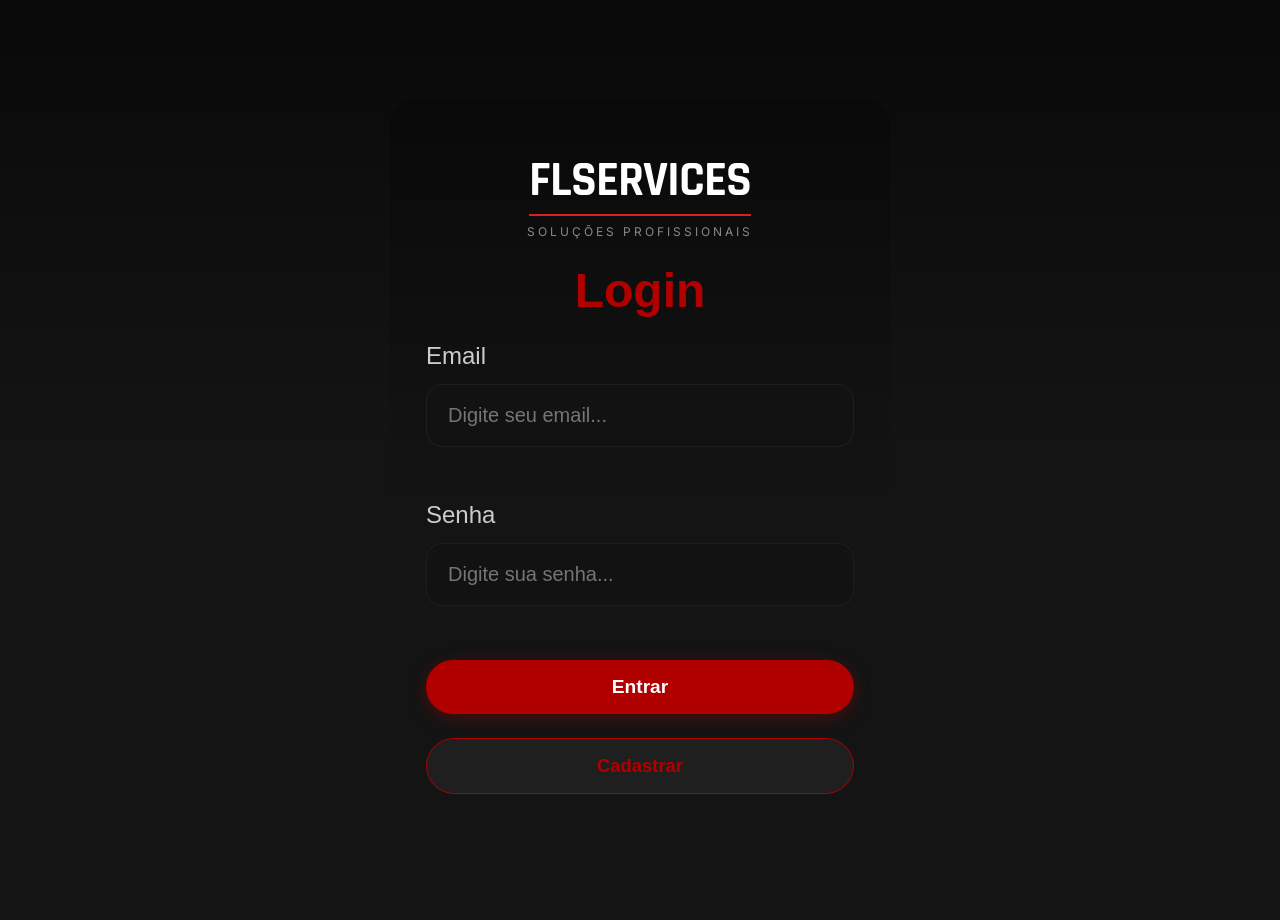
<file: index.html>
﻿<!DOCTYPE html>
<html lang="pt-br">
<head>
    <meta charset="UTF-8">
    <meta name="viewport" content="width=device-width, initial-scale=1.0">
    <title>Login</title>
    <link rel="stylesheet" href="index.css">
    <link rel="stylesheet" href="responsivo.css">
</head>
<body>
    <header class="navbar-header">
    </header>

    <div class="login-box">
        <div class="flservices-logo">

  <div class="flservices-logo__mark">
    <span class="flservices-logo__text">FLSERVICES</span>
    <div class="flservices-logo__bar"></div>
  </div>
  <span class="flservices-logo__sub">Soluções Profissionais</span>
</div>
        <h1>Login</h1>
        <form id="login-form">
            <label for="usuario">Email</label><br>
            <input type="text" id="usuario" name="usuario" placeholder="Digite seu email..."><br>
            <label for="senha">Senha</label><br>
            <input type="password" id="senha" name="senha" placeholder="Digite sua senha..." autocomplete="off"><br>
            <button type="submit" onclick="event.preventDefault(); window.location.assign('escolha-de-curriculo.html'); return false;">Entrar</button>
        </form>
        <script>
            document.getElementById('login-form').addEventListener('submit', function (event) {
                event.preventDefault();
                window.location.assign('escolha-de-curriculo.html');
            });
        </script>
        <a href="cadastro.html" class="register-btn">Cadastrar</a>
        
    </div>
</body>
</html>
</file>
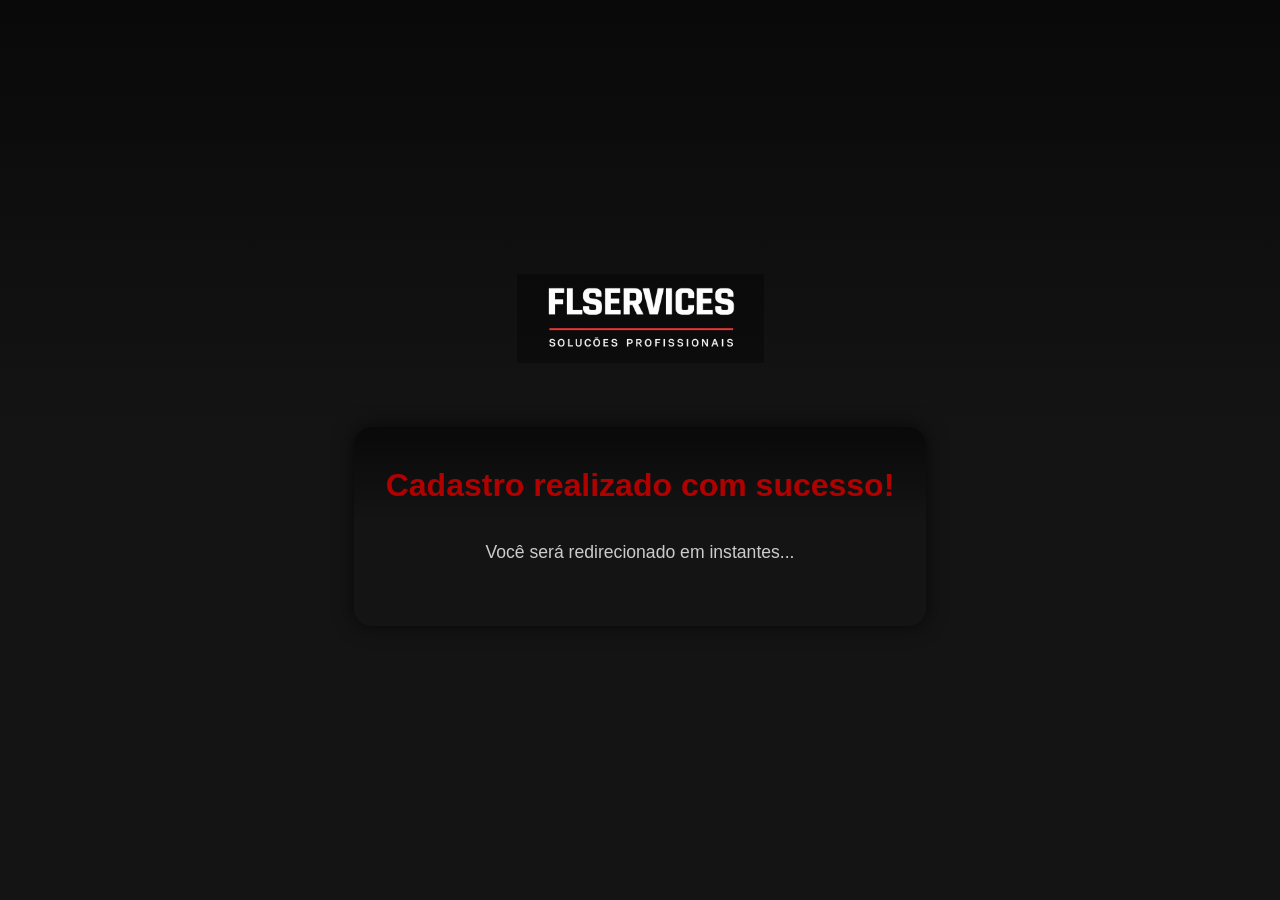
<file: cadastro-sucesso.html>
﻿<!DOCTYPE html>
<html lang="pt-br">
<head>
    <meta charset="UTF-8">
    <meta name="viewport" content="width=device-width, initial-scale=1.0">
    <title>Cadastro realizado</title>
    <link rel="stylesheet" href="cadastro-sucesso.css">
    <link rel="stylesheet" href="responsivo.css">
    <style>
        body {
            font-family: Arial, sans-serif;
            background: linear-gradient(180deg, #090909 0%, #141414 48%, #141414 100%);
            color: #fff;
            margin: 0;
            padding: 0;
            min-height: 100vh;
            display: flex;
            flex-direction: column;
            align-items: center;
            justify-content: center;
        }
        .success-box {
            position: relative;
            background: linear-gradient(180deg, #090909 0%, #141414 48%, #141414 100%);
            border-radius: 18px;
            box-shadow: 0 0 20px #000a;
            padding: 40px 32px 32px 32px;
            min-width: 320px;
            display: flex;
            flex-direction: column;
            align-items: center;
        }
        .top-icons-box {
            position: fixed;
            top: 32px;
            right: 32px;
            background: rgba(24, 0, 0, 0.85);
            border-radius: 22px;
            box-shadow: 0 0 25px rgba(255, 0, 0, 0.25);
            display: flex;
            gap: 18px;
            padding: 18px 12px;
            z-index: 1000;
            flex-direction: column;
        }
        .icon-btn {
            width: 52px;
            height: 52px;
            display: flex;
            align-items: center;
            justify-content: center;
            border-radius: 50%;
            background: rgba(255,255,255,0.08);
            border: 1px solid rgba(255,255,255,0.10);
            transition: background 0.3s, transform 0.3s, box-shadow 0.3s;
            cursor: pointer;
            position: relative;
        }
        .icon-btn:hover {
            background: rgba(255,255,255,0.14);
            transform: scale(1.1);
            box-shadow: 0 0 20px rgba(176, 0, 0, 0.5);
        }
        .icon-btn::after {
            content: attr(data-label);
            position: absolute;
            right: 70px;
            background: rgba(24, 0, 0, 0.95);
            color: #ffffff;
            padding: 8px 14px;
            border-radius: 8px;
            white-space: nowrap;
            font-size: 0.9rem;
            opacity: 0;
            pointer-events: none;
            transition: opacity 0.3s;
            border: 1px solid rgba(176, 0, 0, 0.5);
            box-shadow: 0 4px 12px rgba(0, 0, 0, 0.4);
        }
        .icon-btn:hover::after {
            opacity: 1;
        }
        .icon-chat::before {
            content: 'ðŸ’¬';
            font-size: 24px;
        }
        .icon-search::before {
            content: 'ðŸ”';
            font-size: 24px;
        }
        .icon-config::before {
            content: 'âš™ï¸';
            font-size: 24px;
        }
        .icon-profile::before {
            content: 'ðŸ‘¤';
            font-size: 24px;
        }
        .icon-back::before {
            content: 'â†©ï¸';
            font-size: 24px;
        }

        h1 {
            color: #b00000;
            margin-bottom: 18px;
        }
        p {
            color: #ccc;
            font-size: 1.1rem;
        }
        .logo-container {
            text-align: center;
            margin-bottom: 40px;
        }
        .logo-container img {
            max-width: 420px;
            height: auto;
        }
        .success-box {
            margin-top: 20px;
        }
    </style>
    <script>
        setTimeout(function() {
            window.location.href = 'index.html';
        }, 3000);
    </script>

</head>
<body>
    <div class="logo-container">
        <img src="img/Captura de tela 2026-06-21 160257.png" alt="Logo">
    </div>
    <div class="success-box">
        <h1>Cadastro realizado com sucesso!</h1>
        <p>Você será redirecionado em instantes...</p>
    </div>
</body>
</html>
</file>
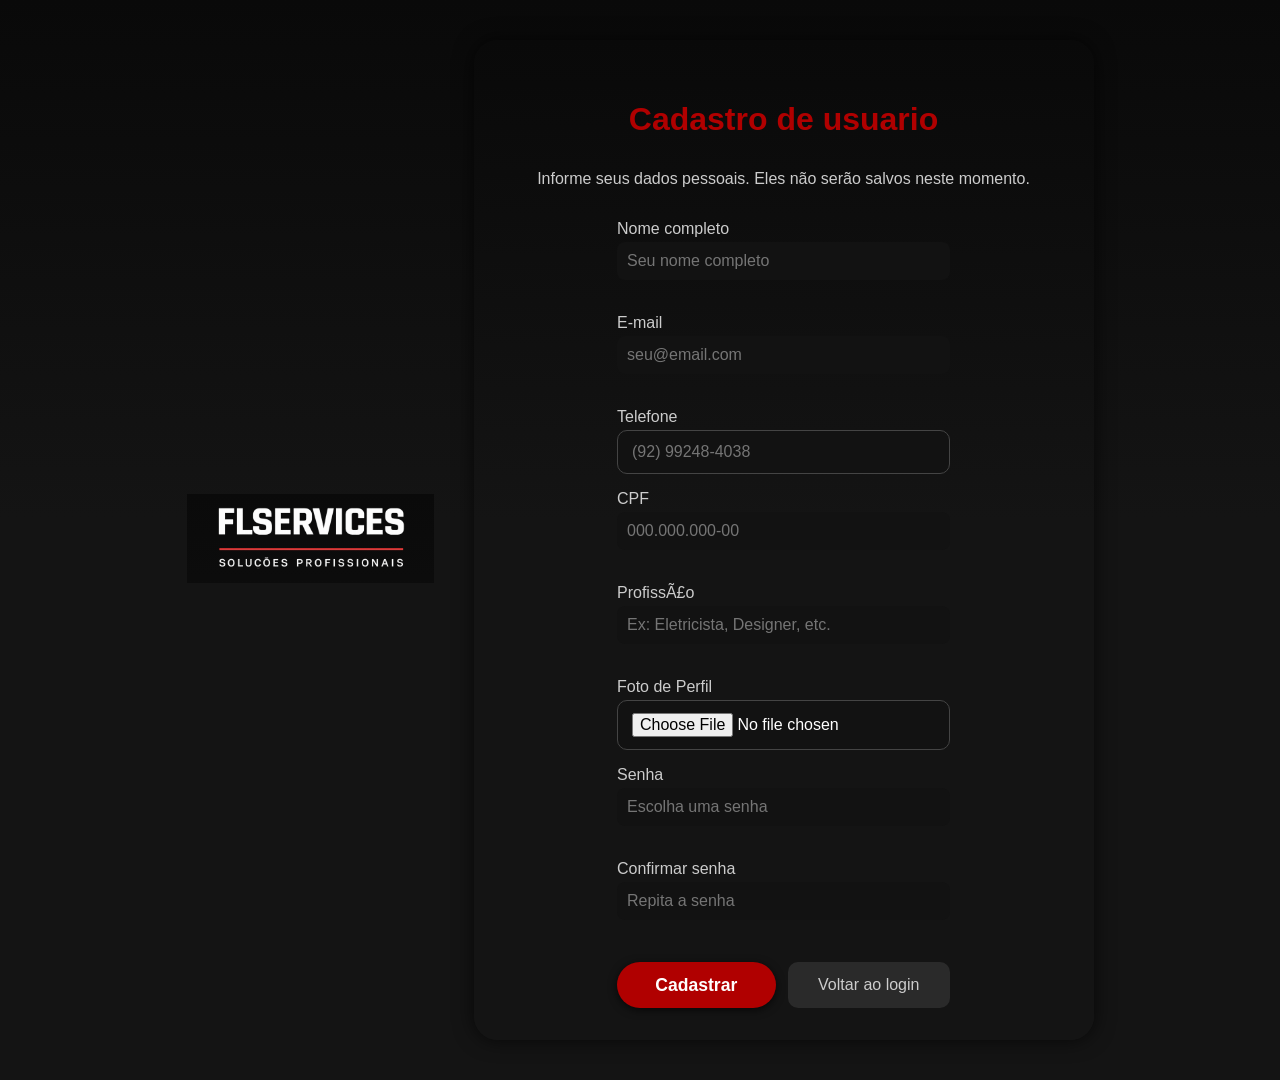
<file: cadastro.html>
﻿<!DOCTYPE html>
<html lang="pt-BR">
<head>
  <meta charset="UTF-8">
  <meta name="viewport" content="width=device-width, initial-scale=1.0">
  <title>Cadastro</title>
  <link rel="stylesheet" href="cadastro.css">
  <link rel="stylesheet" href="responsivo.css">
  <style>
    body { font-family: Arial, sans-serif; background: linear-gradient(180deg, #090909 0%, #141414 48%, #141414 100%); color: #fff; margin: 0; padding: 40px; min-height: 100vh; display: flex; flex-direction: row; align-items: center; justify-content: center; gap: 40px; flex-wrap: wrap; }
    h1 { color: #b00000; margin-bottom: 16px; }
    p { color: #ccc; margin-bottom: 32px; }
    .main-btn { display: inline-block; padding: 12px 28px; background: #b00000; color: #fff; border: none; border-radius: 24px; font-size: 1.1rem; font-weight: bold; text-decoration: none; transition: background 0.2s; box-shadow: 0 2px 8px #000a; }
    .main-btn:hover { background: #d84747; color: #fff; }
    .register-box {
      background: linear-gradient(180deg, #090909 0%, #141414 48%, #141414 100%);
      border-radius: 24px;
      box-shadow: 0 0 20px #000a;
      padding: 40px 32px 32px 32px;
      min-width: 320px;
      width: min(100%, 620px);
      box-sizing: border-box;
      display: flex;
      flex-direction: column;
      align-items: center;
    }
    label {
      color: #ccc;
      font-size: 1rem;
      margin-bottom: 4px;
    }
    input[type="text"], input[type="email"], input[type="password"] {
      width: 100%;
      padding: 10px;
      margin-bottom: 18px;
      border: none;
      border-radius: 8px;
      background: #121212;
      color: #fff;
      font-size: 1rem;
    }
    button[type="submit"] {
      width: 100%;
      padding: 12px;
      background: #b00000;
      color: #fff;
      border: none;
      border-radius: 24px;
      font-size: 1.1rem;
      font-weight: bold;
      cursor: pointer;
      transition: background 0.2s;
      box-shadow: 0 2px 8px #000a;
    }
    button[type="submit"]:hover {
      background: #d84747;
      color: #fff;
    }
    .logo-container {
      text-align: center;
    }
    .logo-container img {
      max-width: 420px;
      height: auto;
    }
    main {
      flex-shrink: 0;
    }
  </style>
  <link rel="stylesheet" href="responsivo.css">

</head>
<body>
  <div class="logo-container">
    <img src="img/Captura de tela 2026-06-21 160257.png" alt="Logo">
  </div>
  <main class="register-box">
    <h1>Cadastro de usuario</h1>
    <p>Informe seus dados pessoais. Eles não serão salvos neste momento.</p>
    <form id="cadastro-form" onsubmit="event.preventDefault(); window.location.href='cadastro-sucesso.html'; return false;">
      <div class="form-grid">
        <div class="form-group">
          <label for="name">Nome completo</label>
          <input id="name" type="text" placeholder="Seu nome completo" />
        </div>
        <div class="form-group">
          <label for="email">E-mail</label>
          <input id="email" type="email" placeholder="seu@email.com" />
        </div>
        <div class="form-group">
          <label for="phone">Telefone</label>
          <input id="phone" type="tel" placeholder="(92) 99248-4038" />
        </div>
        <div class="form-group">
          <label for="cpf">CPF</label>
          <input id="cpf" type="text" placeholder="000.000.000-00" />
        </div>
        <div class="form-group">
          <label for="profissao">ProfissÃ£o</label>
          <input id="profissao" type="text" placeholder="Ex: Eletricista, Designer, etc." />
        </div>
        <div class="form-group">
          <label for="foto">Foto de Perfil</label>
          <input id="foto" type="file" accept="image/*" />
        </div>
        <div class="form-group">
          <label for="password">Senha</label>
          <input id="password" type="password" placeholder="Escolha uma senha" />
        </div>
        <div class="form-group">
          <label for="confirmPassword">Confirmar senha</label>
          <input id="confirmPassword" type="password" placeholder="Repita a senha" />
        </div>
      </div>
      <div class="actions">
        <button type="submit" class="primary">Cadastrar</button>
        <button type="button" class="secondary" onclick="location.href='index.html'">Voltar ao login</button>
      </div>
      <p id="cadastro-error" class="error"></p>
    </form>
  </main>
</file>
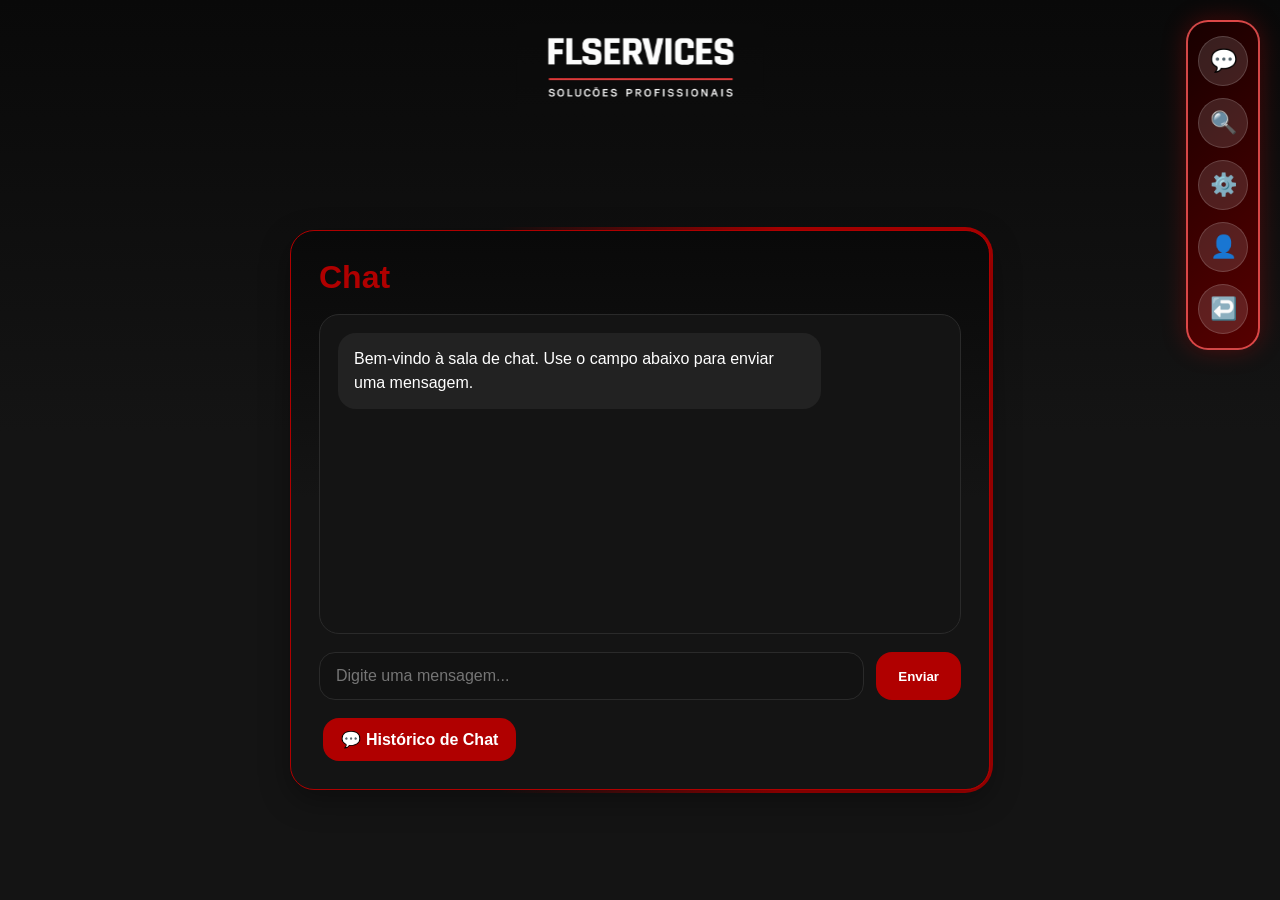
<file: chat.html>
<!DOCTYPE html>
<html lang="pt-br">
<head>
    <meta charset="UTF-8">
    <meta name="viewport" content="width=device-width, initial-scale=1.0">
    <title>Chat</title>
    <link rel="stylesheet" href="chat.css">
    <link rel="stylesheet" href="responsivo.css">
</head>
<body>
    <div class="logo-container">
        <img src="img/Captura de tela 2026-06-21 160257.png" alt="Logo">
    </div>
    <div class="chat-container chat-container--offset">
        <h1 id="chatTitulo">Chat</h1>
        <a id="perfilLink" class="profile-btn profile-btn--hidden" href="#">Ver currículo</a>
        <div class="chat-window" id="chatWindow">
            <div class="message bot">Bem-vindo à sala de chat. Use o campo abaixo para enviar uma mensagem.</div>
        </div>
        <div class="chat-form">
            <input id="mensagem" type="text" placeholder="Digite uma mensagem...">
            <button id="enviarBtn" type="button">Enviar</button>
        </div>
        <a class="back-link" href="curriculos.html"></a>
        <a class="history-btn" href="historico-chat.html">💬 Histórico de Chat</a>
    </div>
    <div class="top-icons-box">
        <a href="historico-chat.html" class="icon-btn" data-label="💬 Conversas" title="Conversas - Histórico de mensagens">
            <span class="icon-chat"></span>
        </a>
        <a href="curriculos.html" class="icon-btn" data-label="🔍 Pesquisar" title="Pesquisar - Buscar currículos">
            <span class="icon-search"></span>
        </a>
        <a href="config.html" class="icon-btn" data-label="⚙️ Configurações" title="Configurações - Tema, privacidade">
            <span class="icon-config"></span>
        </a>
        <a href="escolha-de-curriculo.html" class="icon-btn" data-label="👤 Meu Perfil" title="Perfil - Ver meu perfil">
            <span class="icon-profile"></span>
        </a>
        <a href="#" class="icon-btn" data-label="↩️ Voltar" title="Voltar - Página anterior" onclick="event.preventDefault(); history.back();">
            <span class="icon-back"></span>
        </a>
    </div>
</file>
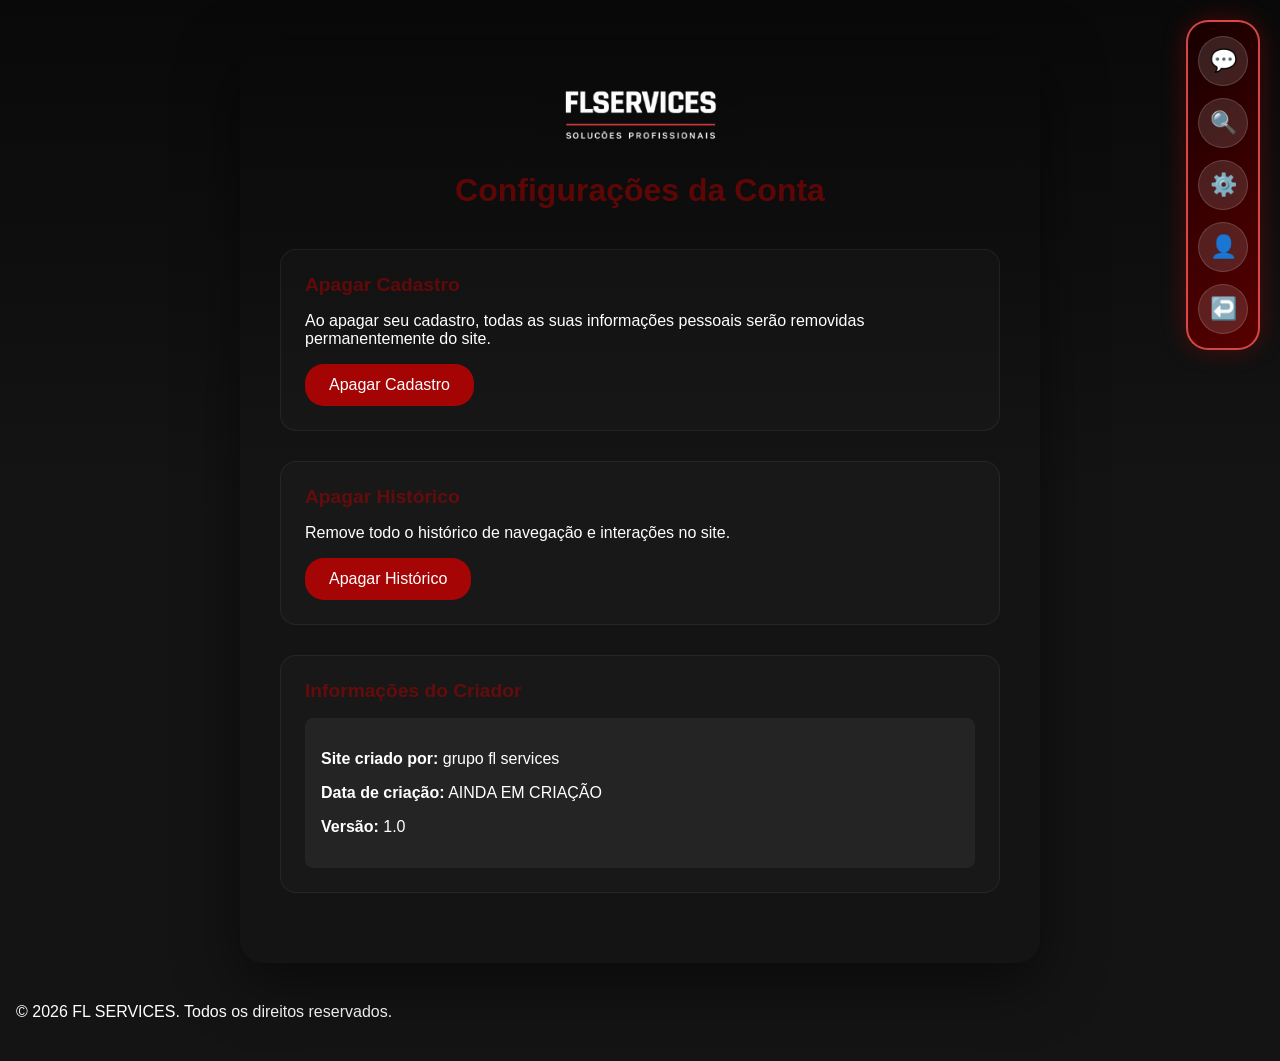
<file: config.html>
<!DOCTYPE html>
<html lang="pt-br">
<head>
    <meta charset="UTF-8">
    <meta name="viewport" content="width=device-width, initial-scale=1.0">
    <title>Configurações - FL SERVICES</title>
    <link rel="stylesheet" href="config.css">
    <link rel="stylesheet" href="responsivo.css">
</head>
<body>
    <div class="page">
        <div class="header">
            <div class="logo-container">
        <img src="img/Captura de tela 2026-06-21 160257.png" alt="Logo">
    </div>
           
            <h1>Configurações da Conta</h1>
        </div>
        <div class="section">
            <h2>Apagar Cadastro</h2>
            <p>Ao apagar seu cadastro, todas as suas informações pessoais serão removidas permanentemente do site.</p>
            <button class="btn danger" onclick="apagarCadastro()">Apagar Cadastro</button>
        </div>
        <div class="section">
            <h2>Apagar Histórico</h2>
            <p>Remove todo o histórico de navegação e interações no site.</p>
            <button class="btn danger" onclick="apagarHistorico()">Apagar Histórico</button>
        </div>
        <div class="section">
            <h2>Informações do Criador</h2>
            <div class="info">
                <p><strong>Site criado por:</strong> grupo fl services</p>
                <p><strong>Data de criação:</strong> AINDA EM CRIAÇÃO</p>
                <p><strong>Versão:</strong> 1.0</p>
            </div>
        </div>
    </div>
    <div class="top-icons-box">
        <a href="historico-chat.html" class="icon-btn" data-label="💬 Conversas" title="Conversas - Histórico de mensagens">
            <span class="icon-chat"></span>
        </a>
        <a href="curriculos.html" class="icon-btn" data-label="🔍 Pesquisar" title="Pesquisar - Buscar currículos">
            <span class="icon-search"></span>
        </a>
        <a href="config.html" class="icon-btn" data-label="⚙️ Configurações" title="Configurações - Tema, privacidade">
            <span class="icon-config"></span>
        </a>
        <a href="escolha-de-curriculo.html" class="icon-btn" data-label="👤 Meu Perfil" title="Perfil - Ver meu perfil">
            <span class="icon-profile"></span>
        </a>
        <a href="#" class="icon-btn" data-label="↩️ Voltar" title="Voltar - Página anterior" onclick="event.preventDefault(); history.back();">
            <span class="icon-back"></span>
        </a>
    </div>
    <div class="footer">
        © 2026 FL SERVICES. Todos os direitos reservados.
    </div>

</body>
</html>
</file>
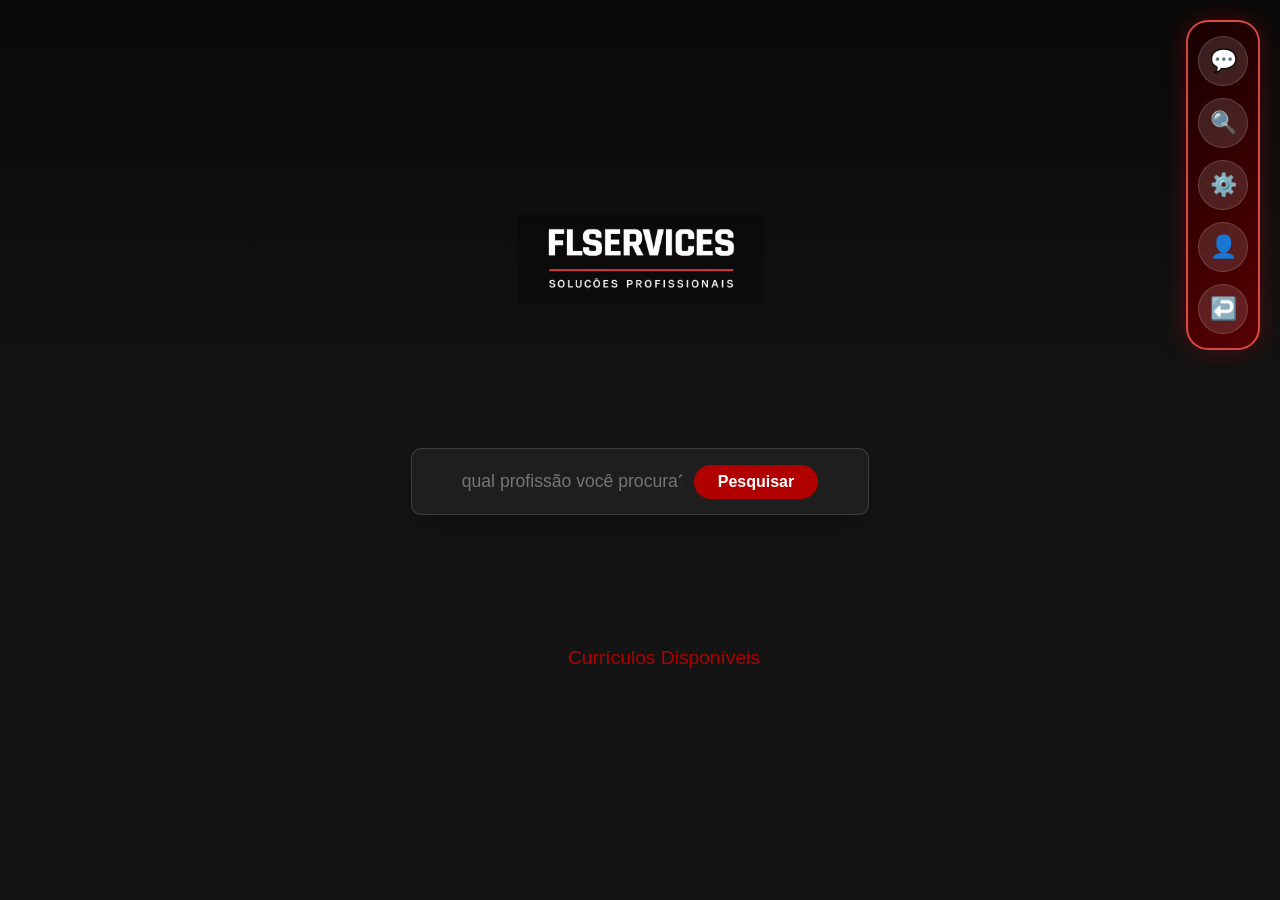
<file: curriculos.html>
<!DOCTYPE html>
<html lang="pt-br">
<head>
    <meta charset="UTF-8">
    <meta name="viewport" content="width=device-width, initial-scale=1.0">
    <title>Buscar Currículos</title>
    <link rel="stylesheet" href="curriculos.css">
    <link rel="stylesheet" href="responsivo.css">
    <style>
        body {
            background: linear-gradient(180deg, #090909 0%, #141414 48%, #141414 100%);
            color: #fff;
            font-family: Arial, sans-serif;
            margin: 0;
            padding: 0;
            min-height: 100vh;
        }
        .header {
            display: flex;
            justify-content: center;
            align-items: center;
            padding: 100px 100px;
            gap: 30px;
          
        }

        
        .logo {
            font-size: 2rem;
            font-weight: bold;
            color: #fff;
        }
        .logo span { color: #b00000; }
        .search-box {
            flex: 1;
            display: flex;
            align-items: center;
            justify-content: space-between;
            background: rgba(31, 31, 31, 0.95);
            border: 1px solid rgba(255,255,255,0.14);
            box-shadow: 0 12px 30px rgba(0, 0, 0, 0.25);
            border-radius: 10px;
            padding: 14px 50px;
            width: min(760px, 100%);
            margin: 0 auto;
        }
        .search-box input {
            flex: 1;
            background: transparent;
            border: none;
            color: #fff;
            font-size: 1.1rem;
            outline: none;
            padding: 8px 0;
        }
        .search-btn {
            background: #b00000;
            color: #fff;
            border: none;
            border-radius: 18px;
            padding: 8px 24px;
            font-size: 1rem;
            font-weight: bold;
            margin-left: 12px;
            cursor: pointer;
            transition: background 0.2s;
        }
        .search-btn:hover { background: #d84747; }
        .results-title {
            color: #b00000;
            font-size: 1.2rem;
            margin: 32px 0 16px 48px;
        }
        .results-list {
            max-width: 700px;
            margin: 0 auto;
            display: flex;
            flex-direction: column;
            gap: 18px;
        }
        .result-card {
            background: #1f1f1f;
            border: 1.5px solid #b00000;
            border-radius: 16px;
            padding: 20px 28px;
            display: flex;
            flex-direction: row;
            align-items: center;
            gap: 24px;
            box-shadow: 0 2px 12px #000a;
            text-decoration: none;
            color: inherit;
            cursor: pointer;
            transition: transform 0.15s ease, border-color 0.15s ease, background 0.15s ease;
        }
        .result-card:hover {
            transform: translateY(-2px);
            border-color: #d84747;
            background: #212121;
        }
        .result-foto {
            width: 64px;
            height: 64px;
            border-radius: 50%;
            object-fit: cover;
            background: #2a2a2a;
        }
        .result-info {
            display: flex;
            flex-direction: column;
            flex: 1;
        }
        .result-name {
            color: #b00000;
            font-size: 1.2rem;
            font-weight: bold;
        }
        .result-summary {
            color: #ccc;
            font-size: 0.95rem;
            margin-top: 8px;
            line-height: 1.5;
            max-height: 3.6rem;
            overflow: hidden;
        }
        .result-profissao {
            color: #b00000;
            font-size: 1rem;
            margin-top: 2px;
        }
        .result-telefone {
            color: #ccc;
            font-size: 1rem;
            margin-top: 2px;
        }
        .result-link {
            display: flex;
            align-items: center;
            gap: 24px;
            flex: 1;
            text-decoration: none;
            color: inherit;
        }
        .result-chat-btn {
            width: 46px;
            height: 46px;
            border-radius: 50%;
            border: none;
            background: #b00000;
            display: flex;
            align-items: center;
            justify-content: center;
            cursor: pointer;
            transition: background 0.2s;
            flex-shrink: 0;
        }
        .result-chat-btn:hover {
            background: #d84747;
        }
        .result-chat-btn::before {
            content: '';
            display: block;
            width: 22px;
            height: 22px;
            background-image: url("data:image/svg+xml;utf8,<svg xmlns='http://www.w3.org/2000/svg' viewBox='0 0 24 24' fill='none'><path d='M21 11.5C21 16.1944 16.9706 20 12 20C10.5272 20 9.13413 19.7362 7.91113 19.2672C7.37013 19.0622 6.74813 19.0992 6.24613 19.3702L3.85713 20.6462C3.38613 20.8992 2.89913 20.4632 3.02113 19.9442L3.57013 17.5912C3.68413 17.0992 3.52713 16.5632 3.17013 16.2072C2.42813 15.4662 2 14.5222 2 13.5C2 8.80558 6.02944 5 11 5C15.9706 5 21 8.80558 21 13.5Z' stroke='white' stroke-width='2'/><circle cx='8.5' cy='13' r='1.5' fill='white'/><circle cx='12' cy='13' r='1.5' fill='white'/><circle cx='15.5' cy='13' r='1.5' fill='white'/></svg>");
            background-size: contain;
            background-position: center;
            background-repeat: no-repeat;
        }
        .result-card:hover {
            transform: translateY(-2px);
            border-color: #d84747;
            background: #212121;
        }
        .top-icons-box {
            position: fixed;
            top: 32px;
            right: 32px;
            background: rgba(24, 0, 0, 0.85);
            border-radius: 22px;
            box-shadow: 0 0 25px rgba(255, 0, 0, 0.25);
            display: flex;
            gap: 18px;
            padding: 18px 12px;
            z-index: 1000;
            flex-direction: column;
        }
        .icon-btn {
            width: 52px;
            height: 52px;
            display: flex;
            align-items: center;
            justify-content: center;
            border-radius: 50%;
            background: rgba(255,255,255,0.08);
            border: 1px solid rgba(255,255,255,0.10);
            transition: background 0.3s, transform 0.3s, box-shadow 0.3s;
            cursor: pointer;
            position: relative;
        }
        .icon-btn:hover {
            background: rgba(255,255,255,0.14);
            transform: scale(1.1);
            box-shadow: 0 0 20px rgba(176, 0, 0, 0.5);
        }
        .icon-btn::after {
            content: attr(data-label);
            position: absolute;
            right: 70px;
            background: rgba(24, 0, 0, 0.95);
            color: #ffffff;
            padding: 8px 14px;
            border-radius: 8px;
            white-space: nowrap;
            font-size: 0.9rem;
            opacity: 0;
            pointer-events: none;
            transition: opacity 0.3s;
            border: 1px solid rgba(176, 0, 0, 0.5);
            box-shadow: 0 4px 12px rgba(0, 0, 0, 0.4);
        }
        .icon-btn:hover::after {
            opacity: 1;
        }
        .icon-chat::before {
            content: '💬';
            font-size: 24px;
        }
        .icon-search::before {
            content: '🔍';
            font-size: 24px;
        }
        .icon-config::before {
            content: '⚙️';
            font-size: 24px;
        }
        .icon-profile::before {
            content: '👤';
            font-size: 24px;
        }
        .icon-back::before {
            content: '↩️';
            font-size: 24px;
        }
        .logo-container {
            text-align: center;
            margin-bottom: 40px;
        }
        .logo-container img {
            max-width: 420px;
            height: auto;
        }
    </style>
    <link rel="stylesheet" href="responsivo.css">
</head>
<body>
    <div class="logo-container">
        <img src="img/Captura de tela 2026-06-21 160257.png" alt="Logo">
    </div>
    <div class="header">
        <div class="search-box">
            <input type="text" id="busca" placeholder="qual profissão você procura?" oninput="filtrarResultados()">
            <button class="search-btn" onclick="filtrarResultados()">Pesquisar</button>
        </div>
    </div>
    <div class="results-title">Currículos Disponíveis</div>
    <div class="results-list" id="resultados"></div>
    <div class="top-icons-box">
        <a href="historico-chat.html" class="icon-btn" data-label="💬 Conversas" title="Conversas - Histórico de mensagens">
            <span class="icon-chat"></span>
        </a>
        <a href="curriculos.html" class="icon-btn" data-label="🔍 Pesquisar" title="Pesquisar - Buscar currículos">
            <span class="icon-search"></span>
        </a>
        <a href="config.html" class="icon-btn" data-label="⚙️ Configurações" title="Configurações - Tema, privacidade">
            <span class="icon-config"></span>
        </a>
        <a href="escolha-de-curriculo.html" class="icon-btn" data-label="👤 Meu Perfil" title="Perfil - Ver meu perfil">
            <span class="icon-profile"></span>
        </a>
        <a href="#" class="icon-btn" data-label="↩️ Voltar" title="Voltar - Página anterior" onclick="event.preventDefault(); history.back();">
            <span class="icon-back"></span>
        </a>
    </div>
   

</body>
</html>
</file>
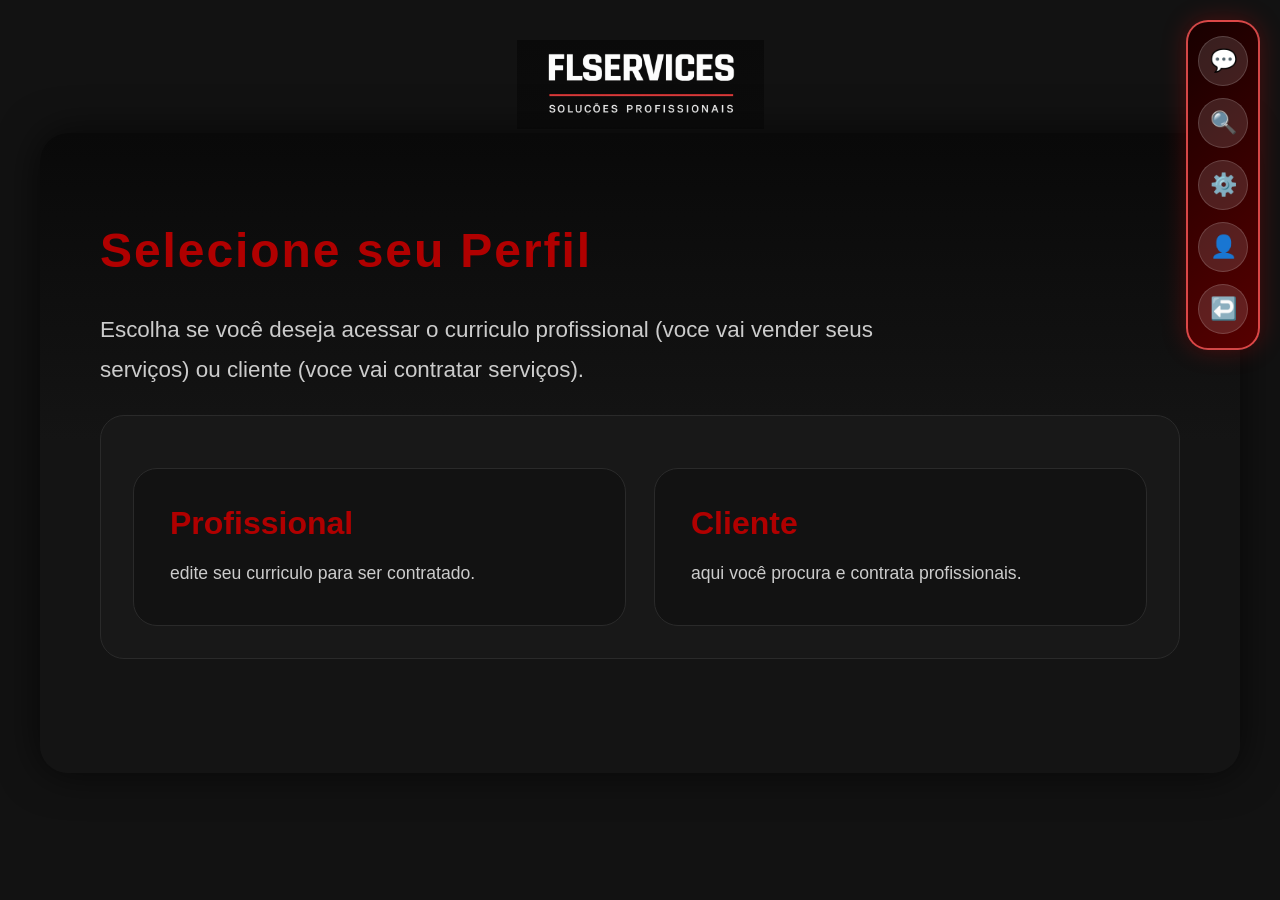
<file: escolha-de-curriculo.html>
<!DOCTYPE html>
<html lang="pt-br">
<head>
    <meta charset="UTF-8">
    <meta name="viewport" content="width=device-width, initial-scale=1.0">
    <title>Escolha de Currículo</title>
    <link rel="stylesheet" href="escolha-de-curriculo.css">
    <link rel="stylesheet" href="responsivo.css">
</head>
<body>
    <div class="logo-container">
        <img src="img/Captura de tela 2026-06-21 160257.png" alt="Logo">
    </div>
    <div class="page">
        <h1><strong>Selecione seu Perfil</strong></h1>
        <p>Escolha se você deseja acessar o curriculo profissional (voce vai vender seus serviços) ou  cliente (voce vai contratar serviços).</p>
        <div class="section">
            <div class="choice-grid">
                <a class="choice-card" id="profissionalBtn" href="curriculo.html">          
                    <h2>Profissional</h2>
                    <p>edite seu curriculo para ser contratado.</p>
                </a>
                <a class="choice-card" id="clienteBtn" href="/mini-curriculo.html">
                    <h2>Cliente</h2>
                    <p>aqui você procura e contrata profissionais.</p>
                </a>
            </div>
        </div>
        <div class="nav">
          
        </div>
    </div>
      <div class="top-icons-box">
        <a href="historico-chat.html" class="icon-btn" data-label="💬 Conversas" title="Conversas - Histórico de mensagens">
            <span class="icon-chat"></span>
        </a>
        <a href="curriculos.html" class="icon-btn" data-label="🔍 Pesquisar" title="Pesquisar - Buscar currículos">
            <span class="icon-search"></span>
        </a>
        <a href="config.html" class="icon-btn" data-label="⚙️ Configurações" title="Configurações - Tema, privacidade">
            <span class="icon-config"></span>
        </a>
        <a href="escolha-de-curriculo.html" class="icon-btn" data-label="👤 Meu Perfil" title="Perfil - Ver meu perfil">
            <span class="icon-profile"></span>
        </a>
        <a href="#" class="icon-btn" data-label="↩️ Voltar" title="Voltar - Página anterior" onclick="event.preventDefault(); history.back();">
            <span class="icon-back"></span>
        </a>
    </div>
   
</body>
</html>
</file>
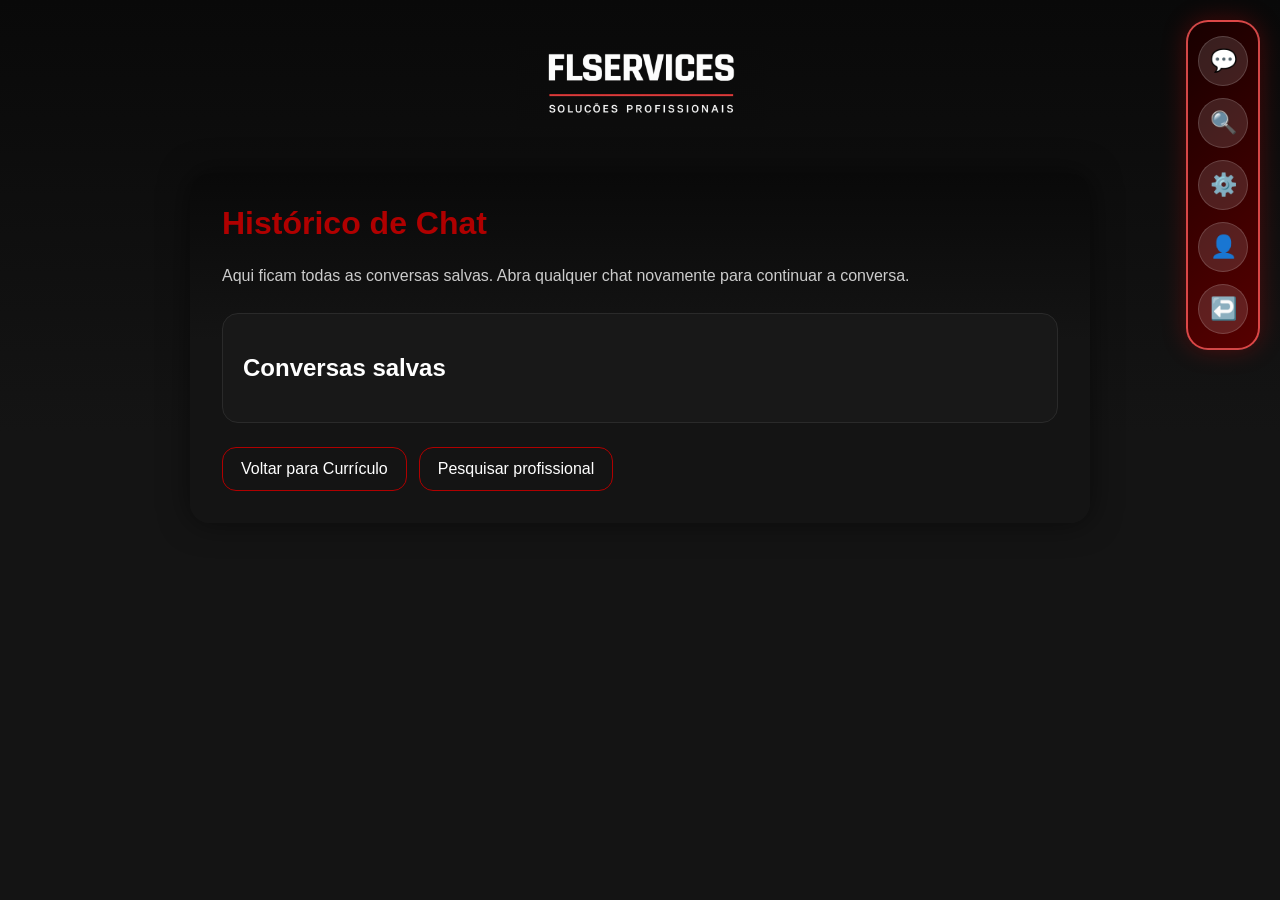
<file: historico-chat.html>
<!DOCTYPE html>
<html lang="pt-br">
<head>
    <meta charset="UTF-8">
    <meta name="viewport" content="width=device-width, initial-scale=1.0">
    <title>Histórico de Chat</title>
    <link rel="stylesheet" href="historico-chat.css">
    <link rel="stylesheet" href="responsivo.css">
    <style>
        body {
            background: linear-gradient(180deg, #090909 0%, #141414 48%, #141414 100%);
        }
        .page {
            position: relative;
        }
        .top-icons-box {
            position: fixed;
            top: 32px;
            right: 32px;
            background: rgba(24, 0, 0, 0.85);
            border-radius: 22px;
            box-shadow: 0 0 25px rgba(255, 0, 0, 0.25);
            display: flex;
            gap: 18px;
            padding: 18px 12px;
            z-index: 1000;
            flex-direction: column;
        }
        .icon-btn {
            width: 52px;
            height: 52px;
            display: flex;
            align-items: center;
            justify-content: center;
            border-radius: 50%;
            background: rgba(255,255,255,0.08);
            border: 1px solid rgba(255,255,255,0.10);
            transition: background 0.3s, transform 0.3s, box-shadow 0.3s;
            cursor: pointer;
            position: relative;
        }
        .icon-btn:hover {
            background: rgba(255,255,255,0.14);
            transform: scale(1.1);
            box-shadow: 0 0 20px rgba(176, 0, 0, 0.5);
        }
        .icon-btn::after {
            content: attr(data-label);
            position: absolute;
            right: 70px;
            background: rgba(24, 0, 0, 0.95);
            color: #ffffff;
            padding: 8px 14px;
            border-radius: 8px;
            white-space: nowrap;
            font-size: 0.9rem;
            opacity: 0;
            pointer-events: none;
            transition: opacity 0.3s;
            border: 1px solid rgba(176, 0, 0, 0.5);
            box-shadow: 0 4px 12px rgba(0, 0, 0, 0.4);
        }
        .icon-btn:hover::after {
            opacity: 1;
        }
        .icon-chat::before {
            content: '💬';
            font-size: 24px;
        }
        .icon-search::before {
            content: '🔍';
            font-size: 24px;
        }
        .icon-config::before {
            content: '⚙️';
            font-size: 24px;
        }
        .icon-profile::before {
            content: '👤';
            font-size: 24px;
        }
        .icon-back::before {
            content: '↩️';
            font-size: 24px;
        }
        .logo-container {
            text-align: center;
            margin-bottom: 40px;
        }
        .logo-container img {
            max-width: 420px;
            height: auto;
        }
    </style>
    <link rel="stylesheet" href="responsivo.css">
</head>
<body>
    <div class="logo-container">
        <img src="img/Captura de tela 2026-06-21 160257.png" alt="Logo">
    </div>
    <div class="page">
        <h1>Histórico de Chat</h1>
        <p>Aqui ficam todas as conversas salvas. Abra qualquer chat novamente para continuar a conversa.</p>
        <div class="section">
            <h2>Conversas salvas</h2>
            <div id="chatList" class="chat-list"></div>
        </div>
        <div class="nav">
            <a href="curriculo.html">Voltar para Currículo</a>
            <a href="curriculos.html">Pesquisar profissional</a>
            
        </div>
    </div>
    <div class="top-icons-box">
        <a href="historico-chat.html" class="icon-btn" data-label="💬 Conversas" title="Conversas - Histórico de mensagens">
            <span class="icon-chat"></span>
        </a>
        <a href="curriculos.html" class="icon-btn" data-label="🔍 Pesquisar" title="Pesquisar - Buscar currículos">
            <span class="icon-search"></span>
        </a>
        <a href="config.html" class="icon-btn" data-label="⚙️ Configurações" title="Configurações - Tema, privacidade">
            <span class="icon-config"></span>
        </a>
        <a href="escolha-de-curriculo.html" class="icon-btn" data-label="👤 Meu Perfil" title="Perfil - Ver meu perfil">
            <span class="icon-profile"></span>
        </a>
        <a href="#" class="icon-btn" data-label="↩️ Voltar" title="Voltar - Página anterior" onclick="event.preventDefault(); history.back();">
            <span class="icon-back"></span>
        </a>
    </div>
        

</body>
</html>
</file>
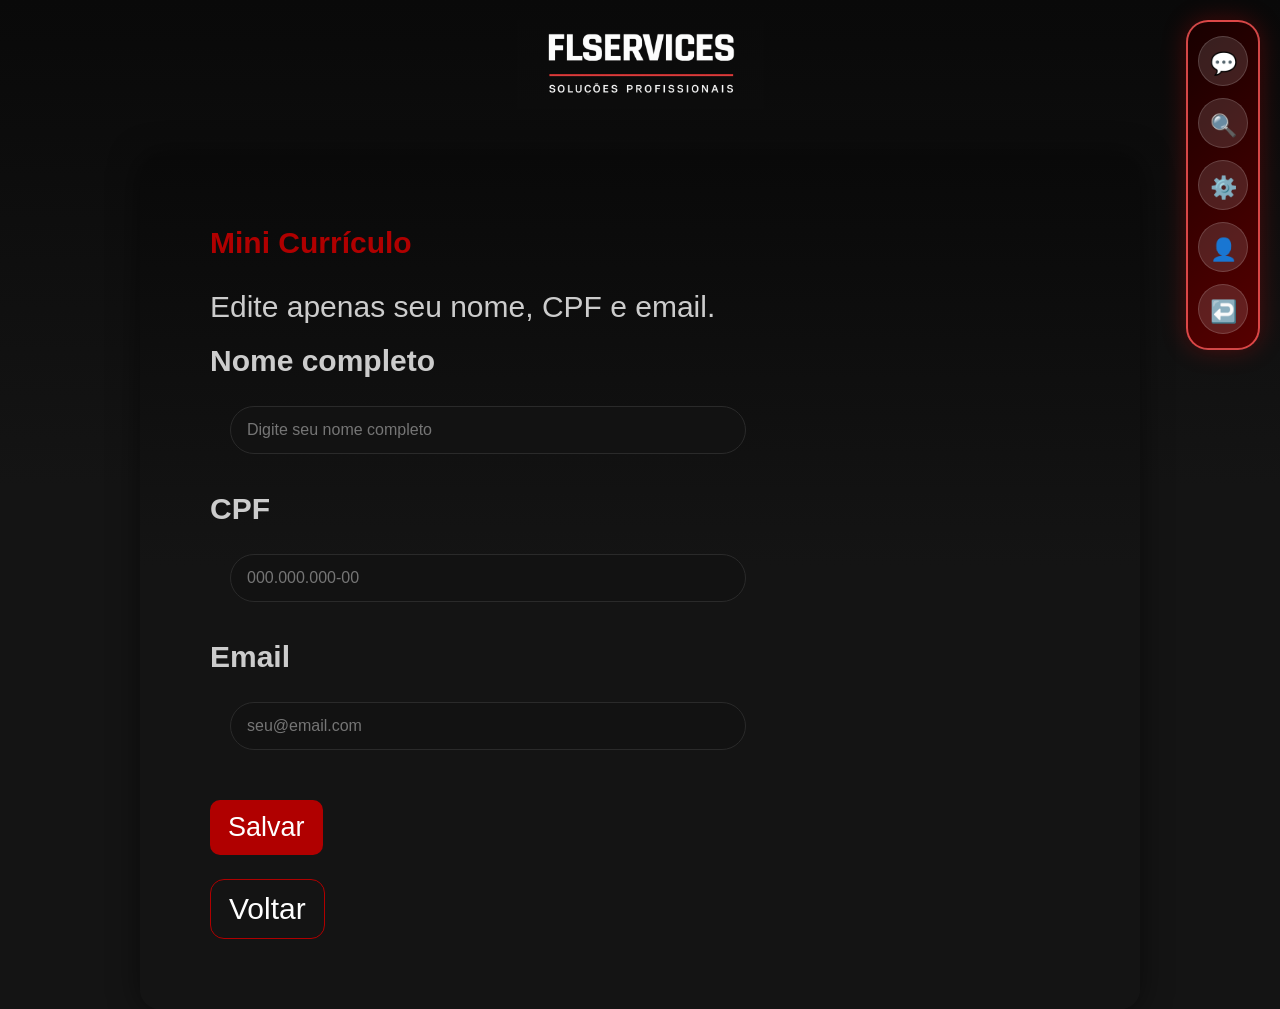
<file: mini-curriculo.html>
<!DOCTYPE html>
<html lang="pt-br">
<head>
    <meta charset="UTF-8">
    <meta name="viewport" content="width=device-width, initial-scale=1.0">
    <title>Mini Currículo</title>
    <link rel="stylesheet" href="mini-curriculo.css">
    <link rel="stylesheet" href="responsivo.css">
</head>
<body>
    <div class="logo-container">
        <img src="img/Captura de tela 2026-06-21 160257.png" alt="Logo">
    </div>
    <div class="page" id="miniPage">
        <h1>Mini Currículo</h1>
        <p class="message">Edite apenas seu nome, CPF e email.</p>
        <div class="field">
            <label for="nome">Nome completo</label>
            <input type="text" id="nome" name="nome" placeholder="Digite seu nome completo">
        </div>
        <div class="field">
            <label for="cpf">CPF</label>
            <input type="text" id="cpf" name="cpf" placeholder="000.000.000-00">
        </div>
        <div class="field">
            <label for="email">Email</label>
            <input type="email" id="email" name="email" placeholder="seu@email.com">
        </div>
        <button id="saveBtn">Salvar</button>
        <div class="nav">
            <a href="escolha-de-curriculo.html">Voltar</a>
            
        </div>
    </div>
    <div class="top-icons-box">
        <a href="historico-chat.html" class="icon-btn" data-label="💬 Conversas" title="Conversas - Histórico de mensagens">
            <span class="icon-chat"></span>
        </a>
        <a href="curriculos.html" class="icon-btn" data-label="🔍 Pesquisar" title="Pesquisar - Buscar currículos">
            <span class="icon-search"></span>
        </a>
        <a href="config.html" class="icon-btn" data-label="⚙️ Configurações" title="Configurações - Tema, privacidade">
            <span class="icon-config"></span>
        </a>
        <a href="escolha-de-curriculo.html" class="icon-btn" data-label="👤 Meu Perfil" title="Perfil - Ver meu perfil">
            <span class="icon-profile"></span>
        </a>
        <a href="#" class="icon-btn" data-label="↩️ Voltar" title="Voltar - Página anterior" onclick="event.preventDefault(); history.back();">
            <span class="icon-back"></span>
        </a>
    </div>
  

</body>
</html>
</file>
<file: index.css>
@import url('https://fonts.googleapis.com/css2?family=Rajdhani:wght@700&family=Inter:wght@400&display=swap');

body {
    font-family: Arial, sans-serif;
    background: linear-gradient(180deg, #090909 0%, #141414 48%, #141414 100%);
    color: #fff;
    margin: 0;
    padding: 80px 0 0;
    min-height: 100vh;
    display: flex;
    flex-direction: column;
    align-items: center;
    justify-content: flex-start;
}
.login-box {
    position: relative;
    background: linear-gradient(180deg, #090909 0%, #141414 48%, #141414 100%);
    border-radius: 24px;
    box-shadow: 0 0 28px linear-gradient(180deg, #090909 0%, #141414 48%, #141414 100%);
    padding: 50px 36px 32px;
    width: min(500px, 90%);
    min-width: 340px;
    height: calc(100vh - 80px);
    display: flex;
    flex-direction: column;
    justify-content: flex-start;
    align-items: center;
    gap: 24px;
    margin-top: 20px;
}
h1 {
    color: #b00000;
    margin: 0;
    font-size: 3rem;
    text-align: center;
}
form {
    width: 100%;
    display: flex;
    flex-direction: column;
    gap: 18px;
    align-items: center;
}
label {
    color: #ccc;
    font-size: 1.5rem;
    margin-bottom: -40px;
    text-align: left;
    width: 100%;
}
input[type="text"], input[type="password"] {
    width: 100%;
    padding: 20px 22px;
    border: none;
    border-radius: 16px;
    background: #121212;
    color: #fff;
    font-size: 1.25rem;
    outline: none;
    box-shadow: inset 0 0 0 1px rgba(255, 255, 255, 0.05);
    text-align: left;
}
button[type="submit"] {
    width: 100%;
    padding: 16px;
    background: #b00000;
    color: #fff;
    border: none;
    border-radius: 28px;
    font-size: 1.2rem;
    font-weight: bold;
    cursor: pointer;
    transition: background 0.2s, transform 0.2s;
    box-shadow: 0 4px 16px rgba(176, 0, 0, 0.35);
}
button[type="submit"]:hover {
    background: #d84747;
    transform: translateY(-1px);
}
.register-btn {
    display: block;
    width: 100%;
    margin-top: 0;
    padding: 16px 0;
    background: #1f1f1f;
    color: #b00000;
    border: 1px solid #b00000;
    border-radius: 28px;
    font-size: 1.15rem;
    font-weight: bold;
    text-align: center;
    text-decoration: none;
    transition: background 0.2s, color 0.2s, transform 0.2s;
}
.register-btn:hover {
    background: #b00000;
    color: #fff;
    transform: translateY(-1px);
}
.logo-container {
    text-align: center;
    margin-bottom: 40px;
}
.logo-container img {
    max-width: 420px;
    height: auto;
}

.flservices-logo {
    display: flex;
    flex-direction: column;
    align-items: center;
    gap: 2px;
}

.flservices-logo__mark {
    position: relative;
}

.flservices-logo__text {
    font-family: 'Rajdhani', sans-serif;
    font-weight: 700;
    font-size: 3rem;
    color: #ffffff;
    letter-spacing: -0.02em;
}

.flservices-logo__bar {
    position: absolute;
    bottom: -4px;
    left: 0;
    right: 0;
    height: 2px;
    background-color: #dc1f1f;
}

.flservices-logo__sub {
    font-family: 'Inter', sans-serif;
    font-size: 0.75rem;
    color: #888888;
    letter-spacing: 0.25em;
    text-transform: uppercase;
    margin-top: 10px;
}
</file>
<file: responsivo.css>
* {
  box-sizing: border-box;
}

html,
body {
  overflow-x: hidden;
}

.top-icons-box {
  position: fixed !important;
  top: 20px !important;
  right: 20px !important;
  display: flex !important;
  flex-direction: column !important;
  gap: 12px !important;
  padding: 14px 10px !important;
  background: linear-gradient(135deg, rgba(24, 0, 0, 0.98), rgba(92, 0, 0, 0.95)) !important;
  border: 2px solid rgba(255, 89, 89, 0.8) !important;
  border-radius: 22px !important;
  box-shadow: 0 0 25px rgba(255, 0, 0, 0.25) !important;
  z-index: 99999 !important;
  pointer-events: auto !important;
  visibility: visible !important;
  opacity: 1 !important;
}

.top-icons-box .icon-btn {
  width: 50px;
  height: 50px;
  display: flex !important;
  align-items: center;
  justify-content: center;
  border-radius: 50%;
  background: rgba(255,255,255,0.12) !important;
  border: 1px solid rgba(255,255,255,0.16) !important;
  color: #fff;
  text-decoration: none;
  transition: background 0.3s, transform 0.3s, box-shadow 0.3s;
  position: relative;
  visibility: visible !important;
  opacity: 1 !important;
}

.top-icons-box .icon-btn:hover {
  background: rgba(255,255,255,0.14);
  transform: scale(1.08);
  box-shadow: 0 0 20px rgba(176, 0, 0, 0.5);
}

.top-icons-box .icon-btn::after {
  content: attr(data-label);
  position: absolute;
  right: 62px;
  background: rgba(24, 0, 0, 0.95);
  color: #fff;
  padding: 8px 12px;
  border-radius: 8px;
  white-space: nowrap;
  font-size: 0.9rem;
  opacity: 0;
  pointer-events: none;
  transition: opacity 0.3s;
  border: 1px solid rgba(176, 0, 0, 0.5);
  box-shadow: 0 4px 12px rgba(0, 0, 0, 0.4);
}

.top-icons-box .icon-btn:hover::after {
  opacity: 1;
}

.icon-chat::before {
  content: '💬';
  font-size: 22px;
}

.icon-search::before {
  content: '🔍';
  font-size: 22px;
}

.icon-config::before {
  content: '⚙️';
  font-size: 22px;
}

.icon-profile::before {
  content: '👤';
  font-size: 22px;
}

.icon-back::before {
  content: '↩️';
  font-size: 22px;
}

button,
.btn,
.main-btn,
.register-btn,
.search-btn,
.add-btn,
.result-chat-btn,
.profile-btn,
.history-btn,
input[type="submit"],
input[type="button"],
a[class*="btn"],
.icon-btn {
  pointer-events: auto !important;
  cursor: pointer !important;
  position: relative;
  z-index: 1;
  -webkit-tap-highlight-color: transparent;
  text-decoration: none;
  appearance: none;
  -webkit-appearance: none;
  visibility: visible !important;
  opacity: 1 !important;
}

.add-btn {
  display: inline-flex !important;
  align-items: center !important;
  justify-content: center !important;
  gap: 6px !important;
  color: #fff !important;
  background: linear-gradient(135deg, #b00000, #d84747) !important;
  border: 1px solid rgba(255,255,255,0.2) !important;
  border-radius: 999px !important;
  padding: 10px 16px !important;
  margin-top: 16px !important;
  box-shadow: 0 8px 20px rgba(176, 0, 0, 0.24) !important;
}

button:disabled,
.btn:disabled,
.main-btn:disabled,
.register-btn:disabled,
.search-btn:disabled,
.add-btn:disabled,
.result-chat-btn:disabled,
.profile-btn:disabled,
.history-btn:disabled,
input[type="submit"]:disabled,
input[type="button"]:disabled,
.icon-btn:disabled {
  pointer-events: none !important;
  cursor: not-allowed !important;
  opacity: 0.65 !important;
}

img {
  max-width: 100%;
  height: auto;
}

@media (max-width: 900px) {
  body {
    padding-left: 12px !important;
    padding-right: 12px !important;
  }

  .logo-container {
    margin-bottom: 24px !important;
  }

  .logo-container img {
    max-width: 320px !important;
  }

  .page,
  .container,
  .chat-container,
  .register-box {
    width: 100% !important;
    max-width: 100% !important;
    padding: 24px 16px !important;
  }

  .container {
    grid-template-columns: 1fr !important;
    gap: 24px !important;
  }

  .sidebar,
  .main-content {
    width: 100% !important;
  }

  .top-icons-box {
    top: 12px !important;
    right: 12px !important;
    padding: 10px 8px !important;
    gap: 10px !important;
    flex-direction: column !important;
  }

  .top-icons-box .icon-btn {
    width: 46px !important;
    height: 46px !important;
  }

  .icon-btn::after {
    display: none !important;
  }

  .header {
    flex-direction: column !important;
    align-items: stretch !important;
    padding: 60px 0 16px !important;
  }

  .search-box {
    width: 100% !important;
    padding: 12px 16px !important;
  }

  .results-title {
    margin: 24px 16px 12px !important;
  }

  .results-list {
    padding: 0 12px 24px !important;
  }

  .result-card {
    flex-direction: column !important;
    align-items: flex-start !important;
    padding: 16px !important;
  }

  .result-link {
    width: 100% !important;
    gap: 12px !important;
  }

  .result-chat-btn {
    align-self: flex-end !important;
  }

  .chat-form {
    flex-direction: column !important;
  }

  .chat-form input,
  .chat-form button {
    width: 100% !important;
  }

  .message {
    max-width: 100% !important;
  }
}

@media (max-width: 600px) {
  body {
    padding: 0 8px 24px !important;
  }

  .logo-container img {
    max-width: 260px !important;
  }

  .page,
  .container,
  .chat-container,
  .register-box {
    padding: 18px 12px !important;
  }

  .section {
    padding: 14px 12px !important;
  }

  .top-icons-box {
    position: fixed !important;
    top: 12px !important;
    right: 12px !important;
    left: auto !important;
    bottom: auto !important;
    margin: 0 !important;
    width: auto !important;
    flex-direction: column !important;
    z-index: 99999 !important;
    padding: 10px 8px !important;
    gap: 10px !important;
  }

  .profile-pic {
    width: 120px !important;
    height: 120px !important;
  }

  .search-box input,
  .search-box button,
  .btn,
  button,
  input,
  .main-btn {
    font-size: 0.95rem !important;
  }

  .chat-window {
    min-height: 280px !important;
  }
}
</file>
<file: cadastro-sucesso.css>
body {
  font-family: Arial, sans-serif;
  background-color: #121212;
  margin: 0;
  padding: 0;
}
main {
  width: min(520px, 90%);
  background: #1f1f1f;
  border-radius: 18px;
  box-shadow: 0 20px 50px rgba(0,0,0,0.08);
  padding: 32px;
  text-align: center;
}
h1 {
  margin-top: 0;
  font-size: 2rem;
  color: #b00000;
}
p {
  margin: 16px 0 28px;
  color: #ccc;
  line-height: 1.6;
}
button {
  width: 100%;
  max-width: 240px;
  padding: 14px;
  border: none;
  border-radius: 10px;
  background: #b00000;
  color: white;
  font-size: 1rem;
  cursor: pointer;
}
button:hover {
  background: #d84747;
}
</file>
<file: cadastro.css>
body {
  font-family: Arial, sans-serif;
  background-color: #121212;
  margin: 0;
  padding: 0;
}
h1 {
  color: #b00000;
}
p {
  color: #ccc;
}
main {
  width: min(440px, 90%);
  background: #1f1f1f;
  border-radius: 20px;
  box-shadow: 0 24px 60px rgba(0,0,0,0.18);
  padding: 28px;
  position: relative;
  overflow: visible;
}
.form-grid {
  display: grid;
  gap: 16px;
}
.form-group {
  display: flex;
  flex-direction: column;
}
label {
  font-size: 0.95rem;
  color: #ccc;
  margin-bottom: 6px;
}
input {
  padding: 12px 14px;
  font-size: 1rem;
  border: 1px solid #444;
  border-radius: 10px;
  background: #121212;
  color: #fff;
}
.input-invalid {
  border-color: #d84747;
}
.actions {
  display: flex;
  flex-wrap: wrap;
  gap: 12px;
  margin-top: 24px;
}
.actions button {
  flex: 1;
  min-width: 140px;
  padding: 14px;
  border: none;
  border-radius: 10px;
  font-size: 1rem;
  cursor: pointer;
}
.primary {
  background: #b00000;
  color: white;
}
.secondary {
  background: #2a2a2a;
  color: #ccc;
}
.primary:hover {
  background: #d84747;
}
.secondary:hover {
  background: #2f2f2f;
}
.error {
  color: #d84747;
  margin-top: 12px;
  display: none;
}
</file>
<file: chat.css>
body {
    margin: 0;
    font-family: Arial, sans-serif;
    background: linear-gradient(180deg, #090909 0%, #141414 48%, #141414 100%);
    color: #fff;
    min-height: 100vh;
    display: flex;
    align-items: center;
    justify-content: center;
    padding: 24px;
}
.chat-container {
    position: relative;
    width: min(100%, 700px);
    background: linear-gradient(180deg, #090909 0%, #141414 48%, #141414 100%);
    border: 1px solid #b00000;
    border-radius: 24px;
    box-shadow: 0 10px 30px rgba(0,0,0,0.35);
    padding: 28px;
}
.chat-container::before {
    content: '';
    position: absolute;
    inset: -4px;
    z-index: -1;
    border-radius: 28px;
    background: linear-gradient(90deg, transparent 0%, transparent 15%, #b00000 35%, #b00000 65%, transparent 85%, transparent 100%);
    background-size: 200% 100%;
    animation: borderGlow 3.5s linear infinite;
}
@keyframes borderGlow {
    0% { background-position: 0% 50%; }
    50% { background-position: 100% 50%; }
    100% { background-position: 0% 50%; }
}
h1 {
    margin: 0 0 18px;
    color: #b00000;
    font-size: 2rem;
}
.chat-window {
    background: #141414;
    border: 1px solid #2a2a2a;
    border-radius: 20px;
    min-height: 320px;
    padding: 18px;
    overflow-y: auto;
    display: flex;
    flex-direction: column;
    gap: 14px;
}
.message {
    max-width: 80%;
    padding: 14px 16px;
    border-radius: 18px;
    line-height: 1.5;
}
.message.user {
    align-self: flex-end;
    background: #b00000;
    color: #fff;
}
.message.bot {
    align-self: flex-start;
    background: #222;
    color: #fff;
}
.chat-form {
    margin-top: 18px;
    display: flex;
    gap: 12px;
}
.chat-form input {
    flex: 1;
    border-radius: 16px;
    border: 1px solid #2a2a2a;
    background: #121212;
    color: #fff;
    padding: 14px 16px;
    font-size: 1rem;
}
.chat-form button {
    border: none;
    border-radius: 16px;
    background: #b00000;
    color: #fff;
    font-weight: bold;
    padding: 14px 22px;
    cursor: pointer;
}
.chat-form button:hover {
    background: #d84747;
}
.back-link {
    display: inline-block;
    margin-top: 18px;
    color: #b00000;
    text-decoration: none;
}
.back-link:hover {
    text-decoration: underline;
}
.profile-btn {
    display: inline-flex;
    align-items: center;
    justify-content: center;
    margin-top: 18px;
    padding: 12px 18px;
    border-radius: 16px;
    background: #b00000;
    color: #fff;
    text-decoration: none;
    font-weight: bold;
    transition: background 0.2s;
}
.profile-btn:hover {
    background: #d84747;
}
.history-btn {
    display: inline-flex;
    align-items: center;
    justify-content: center;
    margin-top: 18px;
    padding: 12px 18px;
    border-radius: 16px;
    background: #b00000;
    color: #fff;
    text-decoration: none;
    font-weight: bold;
    transition: background 0.2s;
}
.history-btn:hover {
    background: #d84747;
}
.logo-container {
    position: fixed;
    top: 24px;
    left: 50%;
    transform: translateX(-50%);
    z-index: 999;
}
.logo-container img {
    max-width: 420px;
    height: auto;
}
.top-icons-box {
    position: fixed;
    top: 32px;
    right: 32px;
    background: rgba(24, 0, 0, 0.85);
    border-radius: 22px;
    box-shadow: 0 0 25px rgba(255, 0, 0, 0.25);
    display: flex;
    gap: 18px;
    padding: 18px 12px;
    z-index: 1000;
    flex-direction: column;
}
.icon-btn {
    width: 52px;
    height: 52px;
    display: flex;
    align-items: center;
    justify-content: center;
    border-radius: 50%;
    background: rgba(255,255,255,0.08);
    border: 1px solid rgba(255,255,255,0.10);
    transition: background 0.3s, transform 0.3s, box-shadow 0.3s;
    cursor: pointer;
    position: relative;
}
.icon-btn:hover {
    background: rgba(255,255,255,0.14);
    transform: scale(1.1);
    box-shadow: 0 0 20px rgba(176, 0, 0, 0.5);
}
.icon-btn::after {
    content: attr(data-label);
    position: absolute;
    right: 70px;
    background: rgba(24, 0, 0, 0.95);
    color: #ffffff;
    padding: 8px 14px;
    border-radius: 8px;
    white-space: nowrap;
    font-size: 0.9rem;
    opacity: 0;
    pointer-events: none;
    transition: opacity 0.3s;
    border: 1px solid rgba(176, 0, 0, 0.5);
    box-shadow: 0 4px 12px rgba(0, 0, 0, 0.4);
}
.icon-btn:hover::after {
    opacity: 1;
}
.icon-chat::before {
    content: '💬';
    font-size: 24px;
}
.icon-search::before {
    content: '🔍';
    font-size: 24px;
}
.icon-config::before {
    content: '⚙️';
    font-size: 24px;
}
.icon-profile::before {
    content: '👤';
    font-size: 24px;
}
.icon-back::before {
    content: '↩️';
    font-size: 24px;
}
.chat-container--offset {
    margin-top: 120px;
}
.profile-btn--hidden {
    display: none;
}
</file>
<file: config.css>
*, *::before, *::after {
    box-sizing: border-box;
}
body {
    background: linear-gradient(180deg, #090909 0%, #141414 48%, #141414 100%);
    color: #ffffff;
    font-family: 'Inter', Arial, sans-serif;
    min-height: 100vh;
    margin: 0;
    padding: 0 16px 40px;
}
.page {
    position: relative;
    max-width: 800px;
    margin: 40px auto;
    background: linear-gradient(180deg, #090909 0%, #141414 48%, #141414 100%);
    border-radius: 24px;
    box-shadow: 0 20px 60px rgba(0,0,0,0.5);
    padding: 40px;
}
.header {
    text-align: center;
    margin-bottom: 40px;
}
.header img {
    width: 200px;
    height: auto;
    margin-bottom: 16px;
}
.header h1 {
    color: rgba(176, 0, 0, 0.5);
    font-size: 2rem;
    margin: 0;
}
.section {
    margin-bottom: 30px;
    padding: 24px;
    border-radius: 16px;
    background: rgba(255,255,255,0.02);
    border: 1px solid rgba(255,255,255,0.06);
}
.section h2 {
    color: rgba(176, 0, 0, 0.5);
    margin: 0 0 16px;
    font-size: 1.2rem;
}
.btn {
    display: inline-block;
    padding: 12px 24px;
    background: rgba(176, 0, 0, 0.8);
    color: #fff;
    border: none;
    border-radius: 19px;
    cursor: pointer;
    font-size: 1rem;
    transition: background 0.3s;
}
.btn:hover {
    background: rgba(176, 0, 0, 1);
}
.btn.danger {
    background: rgba(200, 0, 0, 0.8);
}
.btn.danger:hover {
    background: rgba(200, 0, 0, 1);
}
.toggle {
    display: flex;
    align-items: center;
    gap: 12px;
}
.toggle input[type="checkbox"] {
    width: 20px;
    height: 20px;
}
.info {
    background: rgba(255,255,255,0.05);
    padding: 16px;
    border-radius: 8px;
    margin-top: 16px;
}
.theme-actions {
    display: flex;
    gap: 12px;
}
.top-icons-box {
    position: fixed;
    top: 32px;
    right: 32px;
    background: rgba(24, 0, 0, 0.85);
    border-radius: 22px;
    box-shadow: 0 0 25px rgba(255, 0, 0, 0.25);
    display: flex;
    gap: 18px;
    padding: 18px 12px;
    z-index: 1000;
    flex-direction: column;
}
.icon-btn {
    width: 52px;
    height: 52px;
    display: flex;
    align-items: center;
    justify-content: center;
    border-radius: 50%;
    background: rgba(255,255,255,0.08);
    border: 1px solid rgba(255,255,255,0.10);
    transition: background 0.3s, transform 0.3s, box-shadow 0.3s;
    cursor: pointer;
    position: relative;
}
.icon-btn:hover {
    background: rgba(255,255,255,0.14);
    transform: scale(1.1);
    box-shadow: 0 0 20px rgba(176, 0, 0, 0.5);
}
.icon-btn::after {
    content: attr(data-label);
    position: absolute;
    right: 70px;
    background: rgba(24, 0, 0, 0.95);
    color: #ffffff;
    padding: 8px 14px;
    border-radius: 8px;
    white-space: nowrap;
    font-size: 0.9rem;
    opacity: 0;
    pointer-events: none;
    transition: opacity 0.3s;
    border: 1px solid rgba(176, 0, 0, 0.5);
    box-shadow: 0 4px 12px rgba(0, 0, 0, 0.4);
}
.icon-btn:hover::after {
    opacity: 1;
}
.icon-chat::before {
    content: '💬';
    font-size: 24px;
}
.icon-search::before {
    content: '🔍';
    font-size: 24px;
}
.icon-config::before {
    content: '⚙️';
    font-size: 24px;
}
.icon-profile::before {
    content: '👤';
    font-size: 24px;
}
.icon-back::before {
    content: '↩️';
    font-size: 24px;
}
</file>
<file: curriculos.css>
﻿body {
    font-family: Arial, sans-serif;
    background-color: #121212;
    color: #fff;
    margin: 0;
    padding: 0;
    min-height: 100vh;
    display: flex;
    flex-direction: column;
    align-items: center;
    justify-content: center;
}
h1 {
    color: #b00000;
    margin-bottom: 16px;
}
p {
    color: #ccc;
    margin-bottom: 32px;
}
.back-btn {
    display: inline-block;
    padding: 12px 28px;
    background: #b00000;
    color: #fff;
    border: none;
    border-radius: 24px;
    font-size: 1.1rem;
    font-weight: bold;
    text-decoration: none;
    transition: background 0.2s;
    box-shadow: 0 2px 8px #000a;
}
.back-btn:hover {
    background: #d84747;
    color: #fff;
}
</file>
<file: escolha-de-curriculo.css>
body {
    margin: 0;
    min-height: 100vh;
    font-family: Arial, sans-serif;
    background: #121212;
    color: #fff;
    display: flex;
    flex-direction: column;
    align-items: center;
    justify-content: flex-start;
    padding-top: 40px;
}

.page {
    width: min(1200px, 95%);
    padding: 90px 60px;
    background: linear-gradient(180deg, #090909 0%, #141414 48%, #141414 100%);
    border-radius: 28px;
    box-shadow: 0 0 40px rgba(0, 0, 0, 0.65);
    flex-direction: column;
   
}

h1 {
    margin-top: 0;
    color: #b00000;
    font-size: 3rem;
    letter-spacing: 0.04em;
}

p {
    line-height: 1.8;
    color: #ccc;
    font-size: 1.4rem;
    max-width: 820px;
}

.section {
    margin-top: 24px;
    padding: 32px;
    border: 1px solid #2a2a2a;
    border-radius: 24px;
    background: #181818;
}

.nav {
    margin-top: 24px;
    display: flex;
    gap: 18px;
    flex-wrap: wrap;
    justify-content: center;
}

.nav a {
    display: inline-block;
    padding: 18px 24px;
    border-radius: 18px;
    border: 1px solid #b00000;
    text-decoration: none;
    color: #fff;
    font-size: 1.1rem;
    transition: background 0.2s, color 0.2s, transform 0.2s;
}

.nav a:hover {
    background: #b00000;
    color: #121212;
    transform: translateY(-2px);
}

.choice-grid {
    display: grid;
    grid-template-columns: repeat(auto-fit, minmax(320px, 1fr));
    gap: 28px;
    margin-top: 20px;
}

.choice-card {
    display: block;
    padding: 36px;
    border-radius: 24px;
    background: #121212;
    border: 1px solid #2a2a2a;
    text-decoration: none;
    color: #fff;
    transition: transform 0.2s, border-color 0.2s, background 0.2s;
}

.choice-card h2 {
    margin: 0 0 16px;
    color: #b00000;
    font-size: 2rem;
}

.choice-card p {
    margin: 0;
    color: #ccc;
    line-height: 1.8;
    font-size: 1.1rem;
}

.choice-card:hover {
    transform: translateY(-6px);
    background: #181818;
    border-color: #b00000;
}
</file>
<file: historico-chat.css>
body {
    margin: 0;
    min-height: 100vh;
    font-family: Arial, sans-serif;
    background: #121212;
    color: #fff;
    display: flex;
    flex-direction: column;
    align-items: center;
    justify-content: flex-start;
    padding-top: 40px;
}

.page {
    width: min(900px, 95%);
    padding: 32px;
    background: linear-gradient(180deg, #090909 0%, #141414 48%, #141414 100%);
    border-radius: 20px;
    box-shadow: 0 0 30px rgba(0, 0, 0, 0.5);
}

h1 {
    margin-top: 0;
    color: #b00000;
}

p {
    line-height: 1.6;
    color: #ccc;
}

.section {
    margin-top: 24px;
    padding: 20px;
    border: 1px solid #2a2a2a;
    border-radius: 16px;
    background: #181818;
}

.nav {
    margin-top: 24px;
    display: flex;
    gap: 12px;
    flex-wrap: wrap;
}

.nav a {
    display: inline-block;
    padding: 12px 18px;
    border-radius: 14px;
    border: 1px solid #b00000;
    text-decoration: none;
    color: #fff;
    transition: background 0.2s, color 0.2s;
}

.nav a:hover {
    background: #b00000;
    color: #121212;
}

.chat-list {
    display: flex;
    flex-direction: column;
    gap: 14px;
    margin-top: 16px;
}

.chat-item {
    display: flex;
    justify-content: space-between;
    align-items: stretch;
    gap: 16px;
    padding: 18px 20px;
    border-radius: 18px;
    background: #141414;
    border: 1px solid #2a2a2a;
    transition: border-color 0.2s, background 0.2s;
}

.chat-item:hover {
    border-color: #b00000;
    background: #181818;
}

.chat-item-link {
    color: inherit;
    text-decoration: none;
    flex: 1;
}

.chat-item-link:hover {
    text-decoration: none;
}

.chat-delete {
    border: 1px solid #b00000;
    background: transparent;
    color: #b00000;
    padding: 10px 14px;
    border-radius: 14px;
    cursor: pointer;
    align-self: center;
    transition: background 0.2s, color 0.2s;
}

.chat-delete:hover {
    background: #b00000;
    color: #121212;
}

.chat-item-title {
    font-size: 1.1rem;
    color: #b00000;
    font-weight: bold;
}

.chat-item-message {
    margin-top: 8px;
    color: #ccc;
    font-size: 0.95rem;
}

.chat-item-meta {
    margin-top: 10px;
    color: #888;
    font-size: 0.85rem;
}

.empty {
    color: #ccc;
    padding: 24px;
    border: 1px dashed #2a2a2a;
    border-radius: 18px;
    background: #141414;
}
</file>
<file: mini-curriculo.css>
body {
    margin: 0;
    min-height: 100vh;
    font-family: Arial, sans-serif;
    background: linear-gradient(180deg, #090909 0%, #141414 48%, #141414 100%);
    color: #fff;
    display: flex;
    align-items: center;
    justify-content: center;
    font-size: 30px;
}
.page {
    width: min(1000px, 95%);
    padding: 70px;
    background: linear-gradient(180deg, #090909 0%, #141414 48%, #141414 100%);
    border-radius: 20px;
    box-shadow: 0 0 30px rgba(0, 0, 0, 0.5);
}
h1 {
    margin-top: 0;
    color: #b00000;
    font-size: 30px;
}
.field {
    margin-bottom: 18px;
}
label {
    display: block;
    margin-bottom: 8px;
    color: #ccc;
    font-weight: bold;
}
input {
    width: 60%;
    border: 1px solid #2a2a2a;
    border-radius: 50px;
    padding: 14px 16px;
    background: #121212;
    color: #fff;
    font-size: 1rem;
    margin: 20px;
}
button {
    display: inline-block;
    margin-top: 12px;
    padding: 12px 18px; 
    border-radius: 10px;
    border: none;
    background: #b00000;
    color: #fff;
    font-size: 27px;
    cursor: pointer;
    transition: background 0.2s;
}
button:hover {
    background: #d84747;
}
.nav {
    margin-top: 24px;
    display: flex;
    gap: 12px;
    flex-wrap: wrap;
}
.nav a {
    display: inline-block;
    padding: 12px 18px;
    border-radius: 14px;
    border: 1px solid #b00000;
    text-decoration: none;
    color: #fff;
    transition: background 0.2s, color 0.2s;
}
.nav a:hover {
    background: #b00000;
    color: #121212;
}
.message {
    color: #ccc;
    margin-bottom: 20px;
}
.top-icons-box {
    position: fixed;
    top: 32px;
    right: 32px;
    background: rgba(24, 0, 0, 0.85);
    border-radius: 22px;
    box-shadow: 0 0 25px rgba(255, 0, 0, 0.25);
    display: flex;
    gap: 18px;
    padding: 18px 12px;
    z-index: 1000;
    flex-direction: column;
}
.icon-btn {
    width: 52px;
    height: 52px;
    display: flex;
    align-items: center;
    justify-content: center;
    border-radius: 50%;
    background: rgba(255,255,255,0.08);
    border: 1px solid rgba(255,255,255,0.10);
    transition: background 0.3s, transform 0.3s, box-shadow 0.3s;
    cursor: pointer;
    position: relative;
}
.icon-btn:hover {
    background: rgba(255,255,255,0.14);
    transform: scale(1.1);
    box-shadow: 0 0 20px rgba(176, 0, 0, 0.5);
}
.icon-btn::after {
    content: attr(data-label);
    position: absolute;
    right: 70px;
    background: rgba(24, 0, 0, 0.95);
    color: #ffffff;
    padding: 8px 14px;
    border-radius: 8px;
    white-space: nowrap;
    font-size: 0.9rem;
    opacity: 0;
    pointer-events: none;
    transition: opacity 0.3s;
    border: 1px solid rgba(176, 0, 0, 0.5);
    box-shadow: 0 4px 12px rgba(0, 0, 0, 0.4);
}
.icon-btn:hover::after {
    opacity: 1;
}
.icon-chat::before {
    content: '💬';
    font-size: 24px;
}
.icon-search::before {
    content: '🔍';
    font-size: 24px;
}
.icon-config::before {
    content: '⚙️';
    font-size: 24px;
}
.icon-profile::before {
    content: '👤';
    font-size: 24px;
}
.icon-back::before {
    content: '↩️';
    font-size: 24px;
}
.logo-container {
    text-align: center;
    margin-bottom: 40px;
}
.logo-container img {
    max-width: 420px;
    height: auto;
}
body {
    background: linear-gradient(180deg, #090909 0%, #141414 48%, #141414 100%);
    font-size: 30px;
    display: flex;
    flex-direction: column;
    align-items: center;
    justify-content: flex-start;
    padding-top: 20px;
}
.page {
    position: relative;
    margin-top: 0;
}
</file>
